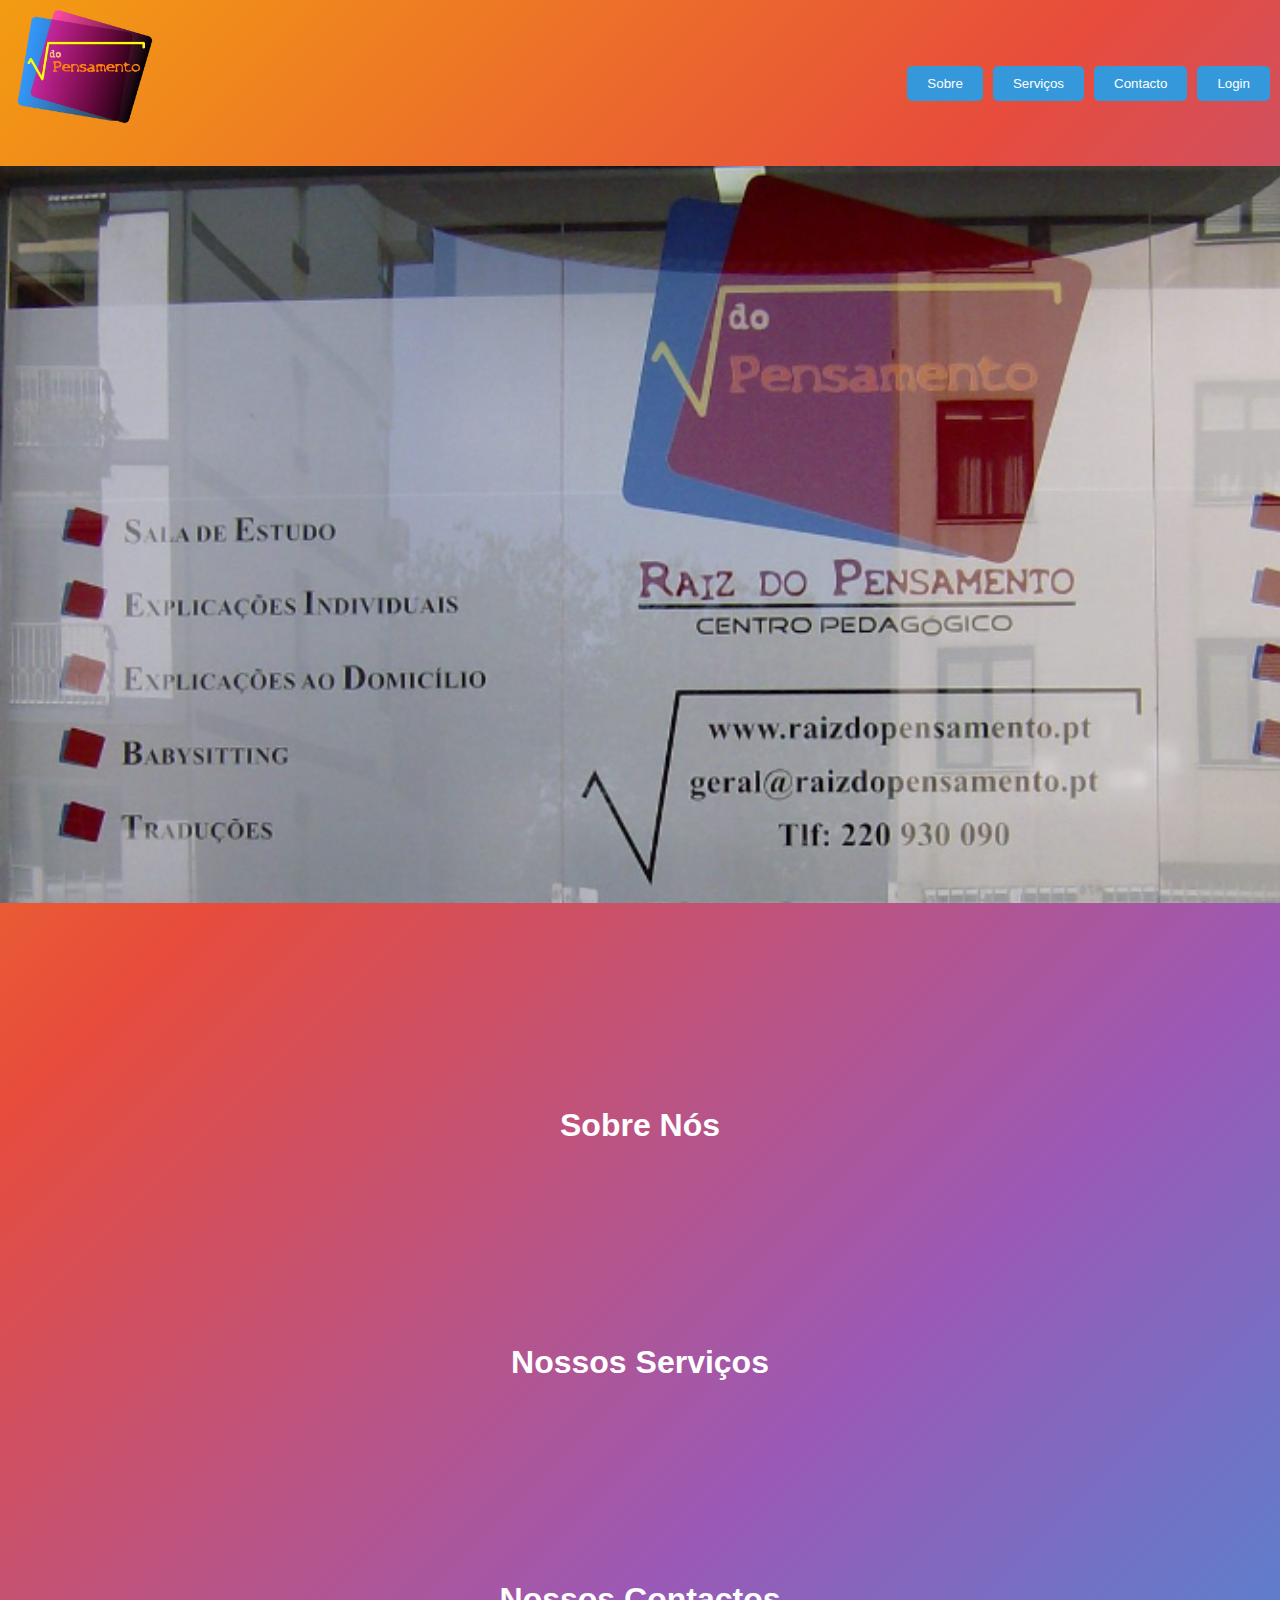
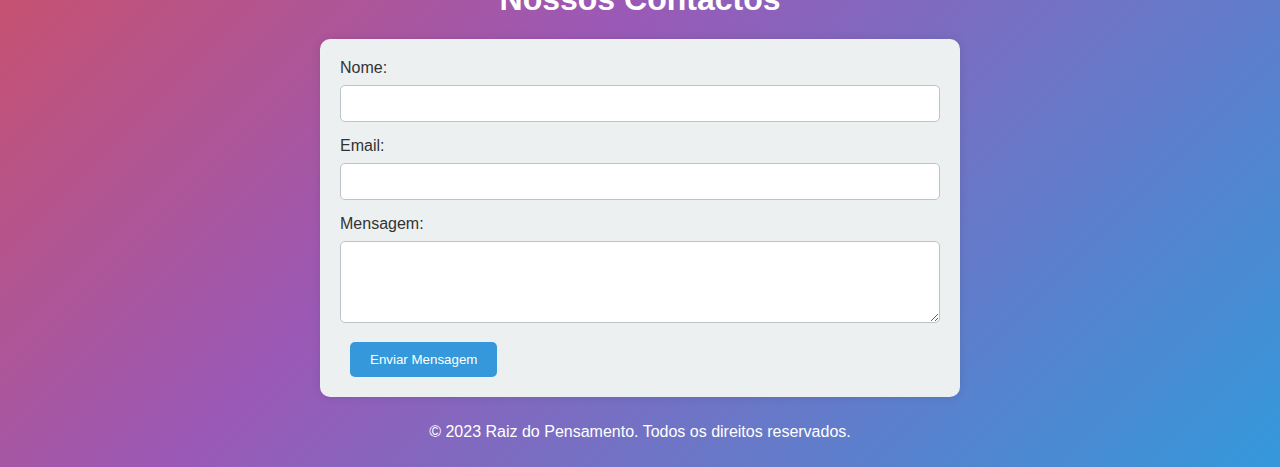
<file: index.html>
<!DOCTYPE html>
<html lang="en">
<head>
    <meta charset="UTF-8">
    <meta name="viewport" content="width=device-width, initial-scale=1.0">
    <title>Raiz do Pensamento</title>
    <link rel="stylesheet" href="style.css">
</head>
<body>

    <!-- Inicio da navbar -->

    <header class="header">
        <div class="logo-container">
            <a href="index.html"><img src="img/logo.png" alt="Logo da Raiz do Pensamento" href="index.html"></a>
        </div>
        <nav class="navbar">
            <a href="#Sobre"><button>Sobre</button></a>
            <a href="#Serviços"><button>Serviços</button></a>
            <a href="#Contacto"><button>Contacto</button></a>
            <a href="login.html"><button>Login</button></a>
        </nav>
    </header>

    <!-- Fim da navbar -->

    <!-- Inicio das secções -->

    <section>
        <img src="img/fundo.jpg" alt="fundo da Raiz do Pensamento" width="1730px">
    </section>

    <section id="Sobre" class="sobre">
        <h1>Sobre Nós</h1>
    </section>

    <section id="Serviços" class="serviço">
        <h1>Nossos Serviços</h1>
    </section>

    <section id="Contacto" class="contacto">
        <h1>Nossos Contactos</h1>
        
        <form action="processar_formulario.php" method="post">
            <label for="nome">Nome:</label>
            <input type="text" id="nome" name="nome" required>
    
            <label for="email">Email:</label>
            <input type="email" id="email" name="email" required>
    
            <label for="mensagem">Mensagem:</label>
            <textarea id="mensagem" name="mensagem" rows="4" required></textarea>
    
            <button type="submit">Enviar Mensagem</button>
        </form>
    </section>

    <!-- Fim das secções -->

    <footer class="footer">
        <p>&copy; 2023 Raiz do Pensamento. Todos os direitos reservados.</p>
    </footer>
</body>
</html>
</file>
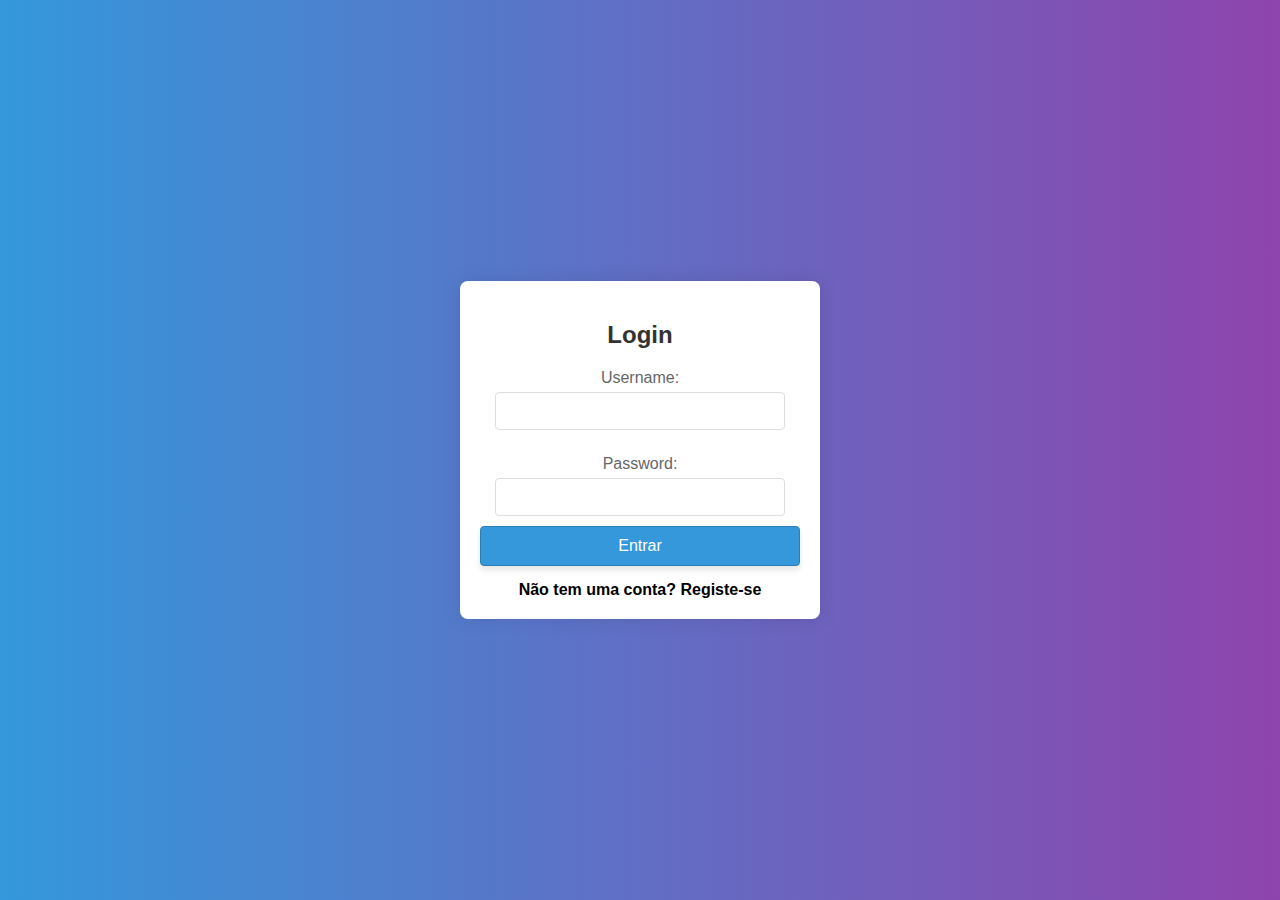
<file: login.html>
<!DOCTYPE html>
<html lang="en">
<head>
    <meta charset="UTF-8">
    <meta name="viewport" content="width=device-width, initial-scale=1.0">
    <title>Raiz do Pensamento</title>
    <link rel="stylesheet" href="login.css">
</head>
<body>

    <form method="post" action="login.php">
        <h2>Login</h2>

        <label for="username">Username:</label>
        <input type="text" id="username" name="username" required>

        <label for="password">Password:</label>
        <input type="password" id="password" name="password" required>

        <button type="submit">Entrar</button>

        <a href="register.html" class="signup-link">Não tem uma conta? Registe-se</a>
    </form>

</body>
</html>
</file>
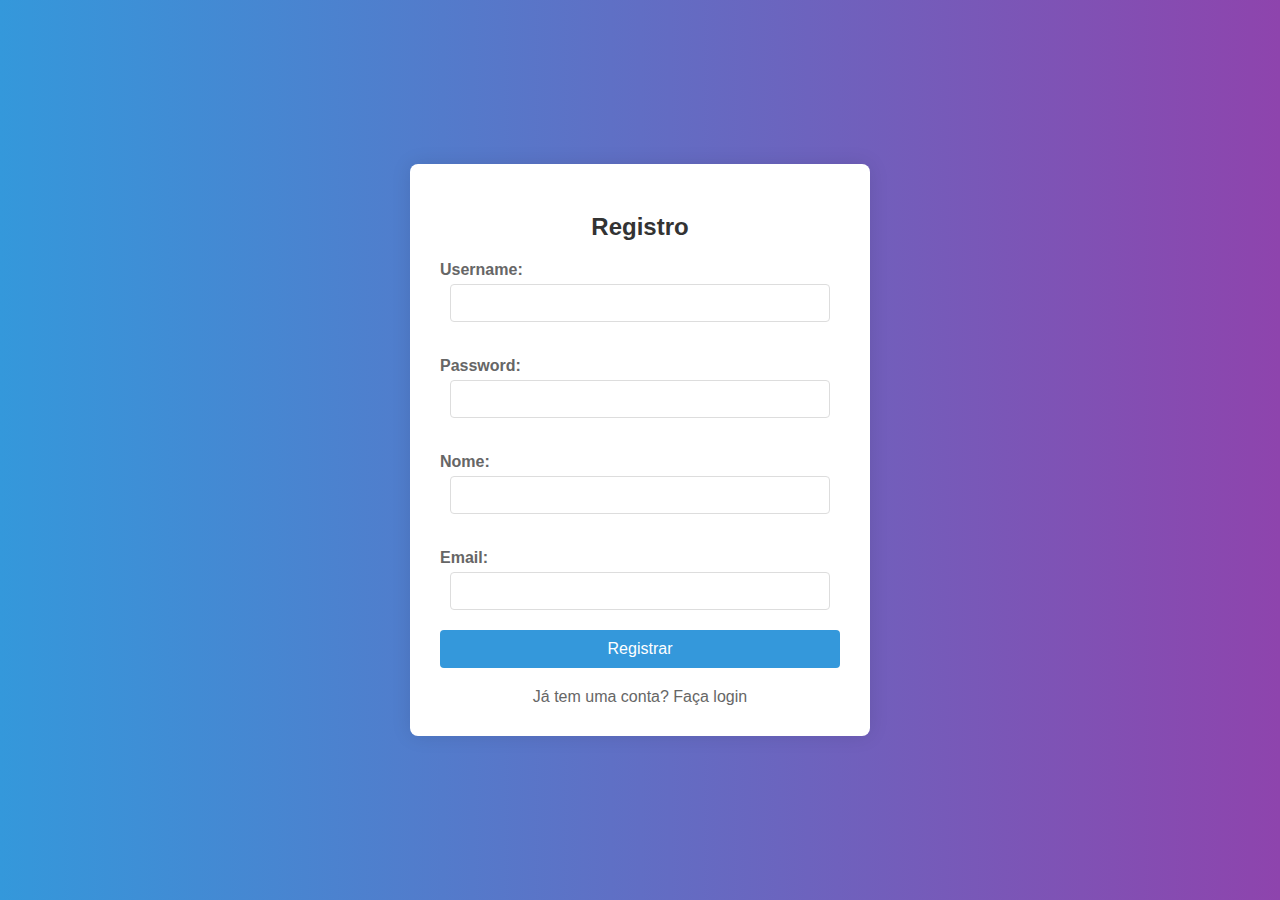
<file: register.html>
<!DOCTYPE html>
<html lang="en">
<head>
    <meta charset="UTF-8">
    <meta name="viewport" content="width=device-width, initial-scale=1.0">
    <link rel="stylesheet" href="register.css">
    <title>Register</title>
</head>
<body>

    <form id="registrationForm">
        <h2>Registro</h2>

        <label for="username">Username:</label>
        <input type="text" id="username" name="username" required>

        <label for="password">Password:</label>
        <input type="password" id="password" name="password" required>

        <label for="name">Nome:</label>
        <input type="text" id="name" name="name" required>

        <label for="email">Email:</label>
        <input type="email" id="email" name="email" required>

        <button type="button" onclick="registerUser()">Registrar</button>

        <a href="login.html" class="login-link">Já tem uma conta? Faça login</a>
    </form>
    
</body>
</html>
</file>
<file: style.css>
body {
    background: linear-gradient(135deg, #f39c12, #e74c3c, #9b59b6, #3498db);
    margin: 0;
    height: auto;
    width: auto;
    color: white; /* Define a cor do texto para branco para contrastar melhor com o fundo */
    font-family: 'Arial', sans-serif; /* Especifica a fonte do texto */
}

.header {
    display: flex;
    justify-content: space-between;
    align-items: center;
    padding: 10px;
}

.logo-container {
    display: flex;
    align-items: center;
}

.logo-container img {
    max-width: 150px; /* Ajuste o tamanho conforme necessário */
    height: auto;
    margin-right: 10px; /* Adiciona um espaçamento à direita da imagem */
}

.navbar {
    display: flex;
    align-items: center;
}

button {
    background-color: #4CAF50;
    color: white;
    padding: 10px 20px;
    border: none;
    border-radius: 5px;
    margin-left: 10px;
    transition: background-color 0.3s, color 0.3s;
}

button:hover {
    background:   linear-gradient(135deg, #3498db, #9b59b6, #e74c3c, #f39c12); /* Nova cor ao passar o mouse sobre o botão */
    color: #fff; /* Cor do texto ao passar o mouse sobre o botão */
}

.footer {
    text-align: center;
    padding: 10px;
}

.sobre,.serviço,.contacto{
    margin-top: 200px;
}

.sobre,.serviço,.contacto h1{
    text-align: center;
}

/* Adicione esses estilos após o seu CSS existente */

.contacto form {
    max-width: 600px;
    margin: 0 auto;
    background-color: #ecf0f1;
    padding: 20px;
    border-radius: 10px;
    box-shadow: 0 0 10px rgba(0, 0, 0, 0.1);
}

label {
    display: block;
    margin-bottom: 8px;
    color: #333;
}

input,
textarea {
    width: 100%;
    padding: 10px;
    margin-bottom: 15px;
    box-sizing: border-box;
    border: 1px solid #bdc3c7;
    border-radius: 5px;
}

button {
    background-color: #3498db;
    color: #fff;
    padding: 10px 20px;
    border: none;
    border-radius: 5px;
    cursor: pointer;
    transition: background-color 0.3s;
}
</file>
<file: login.css>
body {
    font-family: 'Segoe UI', Tahoma, Geneva, Verdana, sans-serif;
    background: linear-gradient(to right, #3498db, #8e44ad);
    display: flex;
    justify-content: center;
    align-items: center;
    height: 100vh;
    margin: 0;
}

form {
    background-color: #fff;
    padding: 20px;
    border-radius: 8px;
    box-shadow: 0 0 20px rgba(0, 0, 0, 0.1);
    width: 320px; /* Ajustado conforme sugestão */
    text-align: center;
    font-size: 16px; /* Ajustado conforme sugestão */
}

h2 {
    color: #333;
    font-size: 24px; /* Ajustado conforme sugestão */
}

label {
    display: block;
    margin: 15px 0 5px 0;
    color: #666;
}

input {
    width: calc(100% - 30px);
    padding: 10px;
    margin-bottom: 10px;
    border: 1px solid #ddd;
    border-radius: 4px;
    box-sizing: border-box;
    font-size: 14px;
    transition: border-color 0.3s ease-in-out; /* Adicionado conforme sugestão */
}

input:focus {
    border-color: #3498db; /* Adicionado conforme sugestão */
}

button {
    background-color: #3498db;
    color: #fff;
    padding: 10px;
    border: 1px solid #2980b9; /* Adicionado conforme sugestão */
    border-radius: 4px;
    cursor: pointer;
    width: 100%;
    font-size: 16px;
    transition: background-color 0.3s ease-in-out, color 0.3s ease-in-out; /* Adicionado conforme sugestão */
    box-shadow: 0 4px 6px rgba(0, 0, 0, 0.1); /* Adicionado conforme sugestão */
}

button:hover {
    background-color: #2980b9;
}

.signup-link {
    display: block;
    margin-top: 15px;
    text-align: center;
    color: #000000;
    font-weight: bold;
    text-decoration: none;
    transition: text-decoration 0.3s ease-in-out; /* Adicionado conforme sugestão */
}

.signup-link:hover {
    text-decoration: underline;
}
</file>
<file: register.css>
body {
    font-family: 'Segoe UI', Tahoma, Geneva, Verdana, sans-serif;
    background: linear-gradient(to right, #3498db, #8e44ad);
    display: flex;
    justify-content: center;
    align-items: center;
    height: 100vh;
    margin: 0;
}

form {
    background-color: #fff;
    padding: 30px;
    border-radius: 8px;
    box-shadow: 0 0 20px rgba(0, 0, 0, 0.1);
    width: 400px;
    text-align: center;
}

h2 {
    color: #333;
    margin-bottom: 20px;
}

label {
    display: block;
    margin: 15px 0 5px 0;
    color: #666;
    font-weight: bold;
    text-align: left;
}

input {
    width: calc(100% - 20px);
    padding: 10px;
    margin-bottom: 20px;
    border: 1px solid #ddd;
    border-radius: 4px;
    box-sizing: border-box;
    font-size: 14px;
}

button {
    background-color: #3498db;
    color: #fff;
    padding: 10px;
    border: none;
    border-radius: 4px;
    cursor: pointer;
    width: 100%;
    font-size: 16px;
}

button:hover {
    background-color: #2980b9;
}

.login-link {
    display: block;
    margin-top: 20px;
    text-align: center;
    color: #666;
    text-decoration: none;
}

.login-link:hover {
    color: #333;
}
</file>
